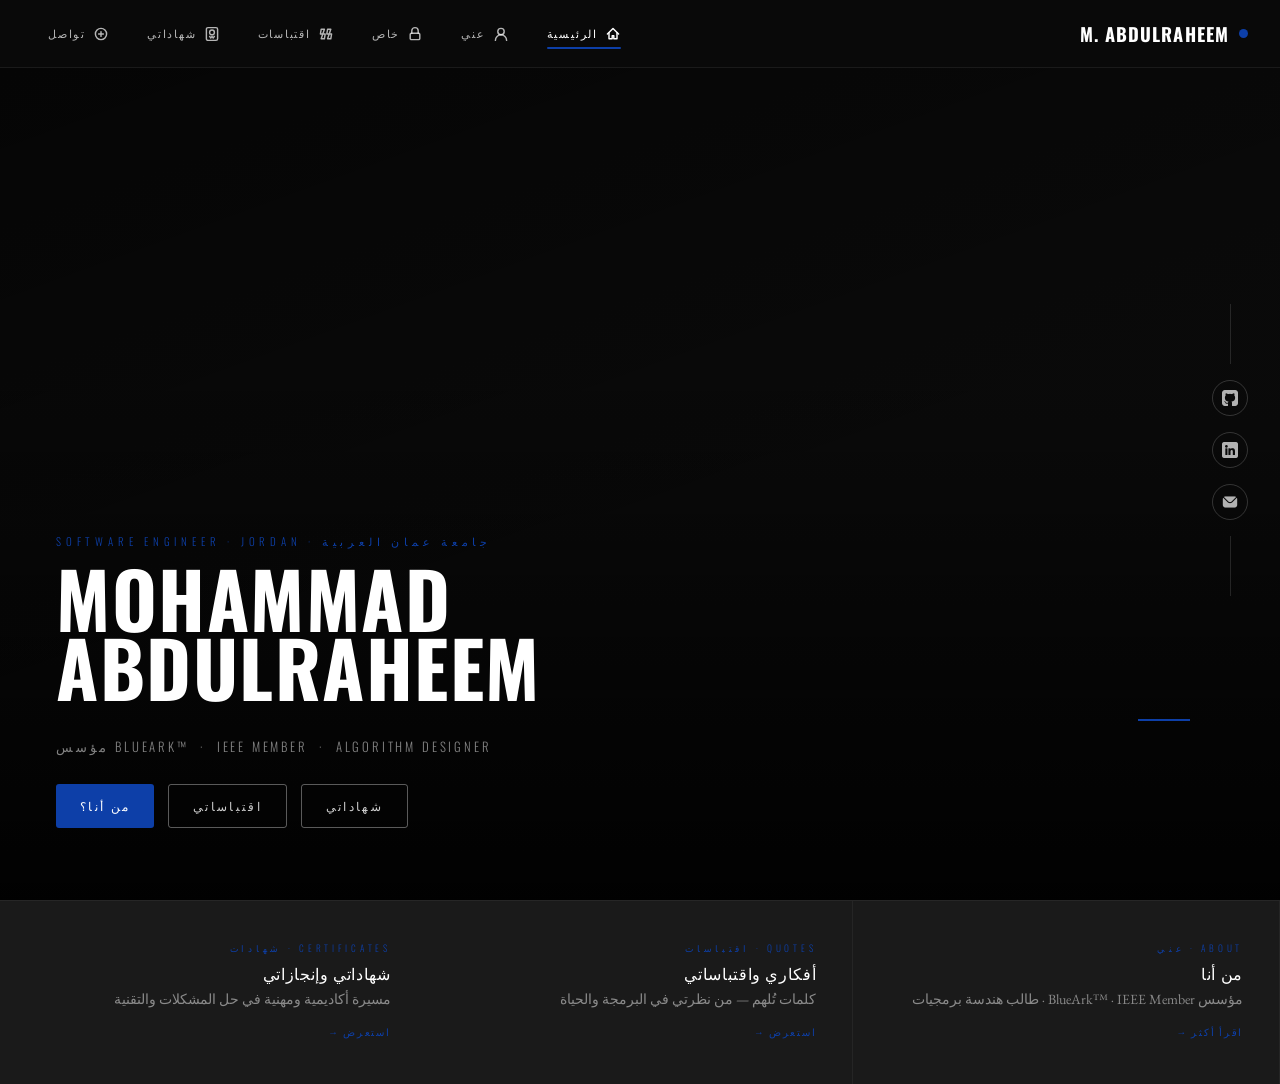
<file: index.html>
<!DOCTYPE html>
<html lang="ar" dir="rtl">
<head>
    <meta charset="utf-8">
    <meta name="viewport" content="width=device-width, initial-scale=1.0">
    <meta name="description" content="Mohammad Abdulraheem — Software Engineering Student, BlueArk™ Founder, IEEE Member">
    <title>Mohammad Abdulraheem | Portfolio</title>
    <link rel="preconnect" href="https://fonts.googleapis.com">
    <link rel="preconnect" href="https://fonts.gstatic.com" crossorigin>
    <link href="https://fonts.googleapis.com/css2?family=Oswald:wght@200;300;400;500;600;700&family=EB+Garamond:ital,wght@0,400;0,500;1,400&family=Cairo:wght@300;400;500;600;700&display=swap" rel="stylesheet">
    <link rel="stylesheet" href="styles/main.css">
    <style>
        /* ── HOME-ONLY STYLES ── */
        body { padding-top: 0; } /* hero fills full viewport */

        .hero {
            height: 100vh;
            position: relative; overflow: hidden;
            background: var(--black);
            display: flex; align-items: flex-end;
        }
        .hero-bg {
            position: absolute; inset: 0;
            background: url('https://images.unsplash.com/photo-1555066931-4365d14bab8c?w=1800&q=80') center/cover no-repeat;
            opacity: .2; transform: scale(1.04);
        }
        .hero::after {
            content: ''; position: absolute; inset: 0;
            background: linear-gradient(160deg, rgba(0,0,0,.55) 0%, rgba(0,0,0,.05) 55%),
                        linear-gradient(to top, rgba(0,0,0,.88) 0%, rgba(0,0,0,.0) 60%);
            pointer-events: none; z-index: 1;
        }
        .hero-nameplate {
            position: relative; z-index: 5;
            padding: 0 56px 72px; width: 100%;
            opacity: 0; transform: translateY(28px);
            animation: heroReveal 1.1s var(--ease) .3s forwards;
        }
        @keyframes heroReveal { to { opacity: 1; transform: translateY(0); } }
        .hero-pre {
            display: block;
            font-family: 'Oswald', sans-serif; font-size: .68em; font-weight: 300;
            letter-spacing: .44em; text-transform: uppercase;
            color: var(--accent); margin-bottom: 12px;
            direction: ltr; text-align: left;
        }
        .hero-nameplate h1 { color: #fff; line-height: .9; margin-bottom: 18px; direction: ltr; text-align: left; }
        .hero-rule { width: 52px; height: 2px; background: var(--accent); margin-bottom: 14px; }
        .hero-tagline {
            font-family: 'Oswald', sans-serif; font-size: .8em; font-weight: 300;
            letter-spacing: .22em; color: rgba(255,255,255,.5);
            text-transform: uppercase; direction: ltr; text-align: left;
        }
        .hero-cta-row { display: flex; gap: 14px; margin-top: 26px; direction: ltr; flex-wrap: wrap; }

        /* ── SOCIAL STRIP — pinned to RIGHT edge, vertically centered ── */
        .hero-social-strip {
            position: absolute;
            top: 50%;
            right: 32px;
            transform: translateY(-50%);
            z-index: 6;
            display: flex; flex-direction: column; align-items: center; gap: 16px;
            direction: ltr;
        }
        /* thin vertical line above and below the icons */
        .hero-social-strip::before,
        .hero-social-strip::after {
            content: '';
            display: block;
            width: 1px; height: 60px;
            background: rgba(255,255,255,.12);
        }
        .hero-social-strip a {
            width: 36px; height: 36px;
            border: 1px solid rgba(255,255,255,.18);
            border-radius: 50%;
            display: flex; align-items: center; justify-content: center;
            transition: border-color var(--t), background var(--t);
        }
        .hero-social-strip a:hover { border-color: var(--accent); background: rgba(13,63,168,.25); }
        .hero-social-strip svg { width: 16px; height: 16px; fill: rgba(255,255,255,.55); transition: fill var(--t); }
        .hero-social-strip a:hover svg { fill: #fff; }

        /* ── PREVIEW STRIP ── */
        .preview-strip {
            background: var(--ink);
            display: grid;
            grid-template-columns: repeat(3, 1fr);
            border-top: 1px solid rgba(255,255,255,.05);
        }
        .preview-tile {
            padding: 40px 36px;
            border-right: 1px solid rgba(255,255,255,.05);
            cursor: pointer; text-decoration: none;
            transition: background var(--t);
            display: block;
        }
        .preview-tile:last-child { border-right: none; }
        .preview-tile:hover { background: rgba(255,255,255,.03); }
        .preview-tile-label {
            font-family: 'Oswald', sans-serif; font-size: .58em; font-weight: 300;
            letter-spacing: .4em; text-transform: uppercase; color: var(--accent);
            margin-bottom: 8px; display: block;
        }
        .preview-tile h3 { color: #fff; font-size: 1em; font-weight: 500; letter-spacing: .04em; }
        .preview-tile p { font-size: .88em; color: var(--ink-light); margin: 8px 0 0; line-height: 1.5; }
        .preview-tile-arrow {
            display: inline-block; margin-top: 14px;
            font-family: 'Oswald', sans-serif; font-size: .6em; font-weight: 400;
            letter-spacing: .18em; text-transform: uppercase; color: var(--accent);
            transition: letter-spacing var(--t);
        }
        .preview-tile:hover .preview-tile-arrow { letter-spacing: .26em; }

        /* keep text from touching the social strip */
        .hero-nameplate { padding-right: 90px; }

        @media (max-width: 720px) {
            .preview-strip { grid-template-columns: 1fr; }
            .preview-tile { border-right: none; border-bottom: 1px solid rgba(255,255,255,.05); }
            .hero-nameplate { padding: 0 24px 56px; } /* strip hidden so no right padding needed */
            .hero-social-strip { display: none; }
        }
    </style>
</head>
<body data-page="home">

    <!-- NAV (dark — hero page) -->
    <nav class="topnav" id="topnav">
        <a class="nav-brand" href="index.html">
            <span class="nav-brand-dot"></span> M. ABDULRAHEEM
        </a>
        <button class="nav-toggle" id="navToggle" aria-label="Toggle menu">
            <span></span><span></span><span></span>
        </button>
        <div class="nav-links" id="navLinks">
            <a class="nav-link active" href="index.html" data-page="home">
                <span class="nav-link-icon"><svg viewBox="0 0 20 20"><path d="M3 10l7-7 7 7"/><path d="M5 8.5v7.5h4v-4h2v4h4V8.5"/></svg></span> الرئيسية
            </a>
            <a class="nav-link" href="about.html" data-page="about">
                <span class="nav-link-icon"><svg viewBox="0 0 20 20"><circle cx="10" cy="7" r="4"/><path d="M3 18c0-4 3.1-7 7-7s7 3 7 7"/></svg></span> عني
            </a>
            <a class="nav-link" href="khaas.html" data-page="khaas">
                <span class="nav-link-icon"><svg viewBox="0 0 20 20"><rect x="4" y="9" width="12" height="8" rx="1.5"/><path d="M6 9V6a4 4 0 018 0v3"/></svg></span> خاص
            </a>
            <a class="nav-link" href="quotes.html" data-page="quotes">
                <span class="nav-link-icon"><svg viewBox="0 0 20 20"><path d="M4 4h4l-2 6h3l-1 6H4l2-6H3zM12 4h4l-2 6h3l-1 6h-4l2-6h-3z"/></svg></span> اقتباسات
            </a>
            <a class="nav-link" href="certificates.html" data-page="certificates">
                <span class="nav-link-icon"><svg viewBox="0 0 20 20"><rect x="3" y="2" width="14" height="16" rx="2"/><circle cx="10" cy="8" r="3"/><path d="M7 13l1.5 2L10 13l1.5 2L13 13"/></svg></span> شهاداتي
            </a>
            <a class="nav-link" href="connect.html" data-page="connect">
                <span class="nav-link-icon"><svg viewBox="0 0 20 20"><circle cx="10" cy="10" r="7"/><path d="M7 10h6M10 7v6"/></svg></span> تواصل
            </a>
        </div>
    </nav>

    <!-- HERO -->
    <section class="hero">
        <div class="hero-bg"></div>

        <!-- Social strip — left side -->
        <div class="hero-social-strip">
            <!-- أيقونة GitHub: ضع الصورة في img/icons/github.png أو github.png -->
            <a href="https://github.com/mhmd-dagamseh" target="_blank" rel="noopener" title="GitHub">
                <img src="img/icons/github.png" alt="GitHub" style="width:16px;height:16px;filter:brightness(0) saturate(100%) invert(70%);"
                     onerror="this.outerHTML='<svg viewBox=\'0 0 24 24\' style=\'width:16px;height:16px;fill:rgba(255,255,255,.55)\'><path d=\'M12 2C6.48 2 2 6.48 2 12c0 4.42 2.87 8.17 6.84 9.5.5.09.68-.22.68-.48v-1.7c-2.78.6-3.37-1.34-3.37-1.34-.45-1.15-1.11-1.46-1.11-1.46-.91-.62.07-.61.07-.61 1 .07 1.53 1.03 1.53 1.03.9 1.52 2.34 1.08 2.91.83.09-.65.35-1.08.63-1.33-2.22-.25-4.55-1.11-4.55-4.94 0-1.09.39-1.98 1.03-2.68-.1-.25-.45-1.27.1-2.64 0 0 .84-.27 2.75 1.02A9.56 9.56 0 0112 7.17c.85.004 1.7.11 2.5.33 1.91-1.29 2.75-1.02 2.75-1.02.55 1.37.2 2.39.1 2.64.64.7 1.03 1.59 1.03 2.68 0 3.84-2.34 4.68-4.57 4.93.36.31.68.92.68 1.85v2.74c0 .27.18.58.69.48A10.01 10.01 0 0022 12c0-5.52-4.48-10-10-10z\'/></svg>'">
            </a>
            <!-- أيقونة LinkedIn: ضع الصورة في img/icons/linkedin.png -->
            <a href="https://www.linkedin.com/in/mohammad-abdulraheem" target="_blank" rel="noopener" title="LinkedIn">
                <img src="img/icons/linkedin.png" alt="LinkedIn" style="width:16px;height:16px;filter:brightness(0) saturate(100%) invert(70%);"
                     onerror="this.outerHTML='<svg viewBox=\'0 0 24 24\' style=\'width:16px;height:16px;fill:rgba(255,255,255,.55)\'><path d=\'M20.447 20.452h-3.554v-5.569c0-1.328-.027-3.037-1.852-3.037-1.853 0-2.136 1.445-2.136 2.939v5.667H9.351V9h3.414v1.561h.046c.477-.9 1.637-1.85 3.37-1.85 3.601 0 4.267 2.37 4.267 5.455v6.286zM5.337 7.433a2.062 2.062 0 01-2.063-2.065 2.064 2.064 0 112.063 2.065zm1.782 13.019H3.555V9h3.564v11.452zM22.225 0H1.771C.792 0 0 .774 0 1.729v20.542C0 23.227.792 24 1.771 24h20.451C23.2 24 24 23.227 24 22.271V1.729C24 .774 23.2 0 22.222 0h.003z\'/></svg>'">
            </a>
            <!-- أيقونة Email: ضع الصورة في img/icons/email.png -->
            <a href="mailto:mohammad@example.com" title="Email">
                <img src="img/icons/email.png" alt="Email" style="width:16px;height:16px;filter:brightness(0) saturate(100%) invert(70%);"
                     onerror="this.outerHTML='<svg viewBox=\'0 0 24 24\' fill=\'none\' stroke=\'rgba(255,255,255,.55)\' stroke-width=\'1.8\' style=\'width:16px;height:16px\'><rect x=\'2\' y=\'4\' width=\'20\' height=\'16\' rx=\'2\'/><polyline points=\'2,6 12,14 22,6\'/></svg>'">
            </a>
        </div>

        <div class="hero-nameplate">
            <span class="hero-pre">Software Engineer · Jordan · جامعة عمان العربية</span>
            <h1>MOHAMMAD<br>ABDULRAHEEM</h1>
            <div class="hero-rule"></div>
            <p class="hero-tagline">مؤسس BlueArk™ &nbsp;·&nbsp; IEEE Member &nbsp;·&nbsp; Algorithm Designer</p>
            <div class="hero-cta-row">
                <a href="about.html" class="btn btn-solid">من أنا؟</a>
                <a href="quotes.html" class="btn btn-outline">اقتباساتي</a>
                <a href="certificates.html" class="btn btn-outline">شهاداتي</a>
            </div>
        </div>
    </section>

    <!-- PREVIEW STRIP -->
    <div class="preview-strip">
        <a class="preview-tile" href="about.html">
            <span class="preview-tile-label">About · عني</span>
            <h3>من أنا</h3>
            <p>مؤسس BlueArk™ · IEEE Member · طالب هندسة برمجيات</p>
            <span class="preview-tile-arrow">اقرأ أكثر →</span>
        </a>
        <a class="preview-tile" href="quotes.html">
            <span class="preview-tile-label">Quotes · اقتباسات</span>
            <h3>أفكاري واقتباساتي</h3>
            <p>كلمات تُلهم — من نظرتي في البرمجة والحياة</p>
            <span class="preview-tile-arrow">استعرض →</span>
        </a>
        <a class="preview-tile" href="certificates.html">
            <span class="preview-tile-label">Certificates · شهادات</span>
            <h3>شهاداتي وإنجازاتي</h3>
            <p>مسيرة أكاديمية ومهنية في حل المشكلات والتقنية</p>
            <span class="preview-tile-arrow">استعرض →</span>
        </a>
    </div>

    <script src="components/nav.js" data-page="home"></script>
</body>
</html>
</file>
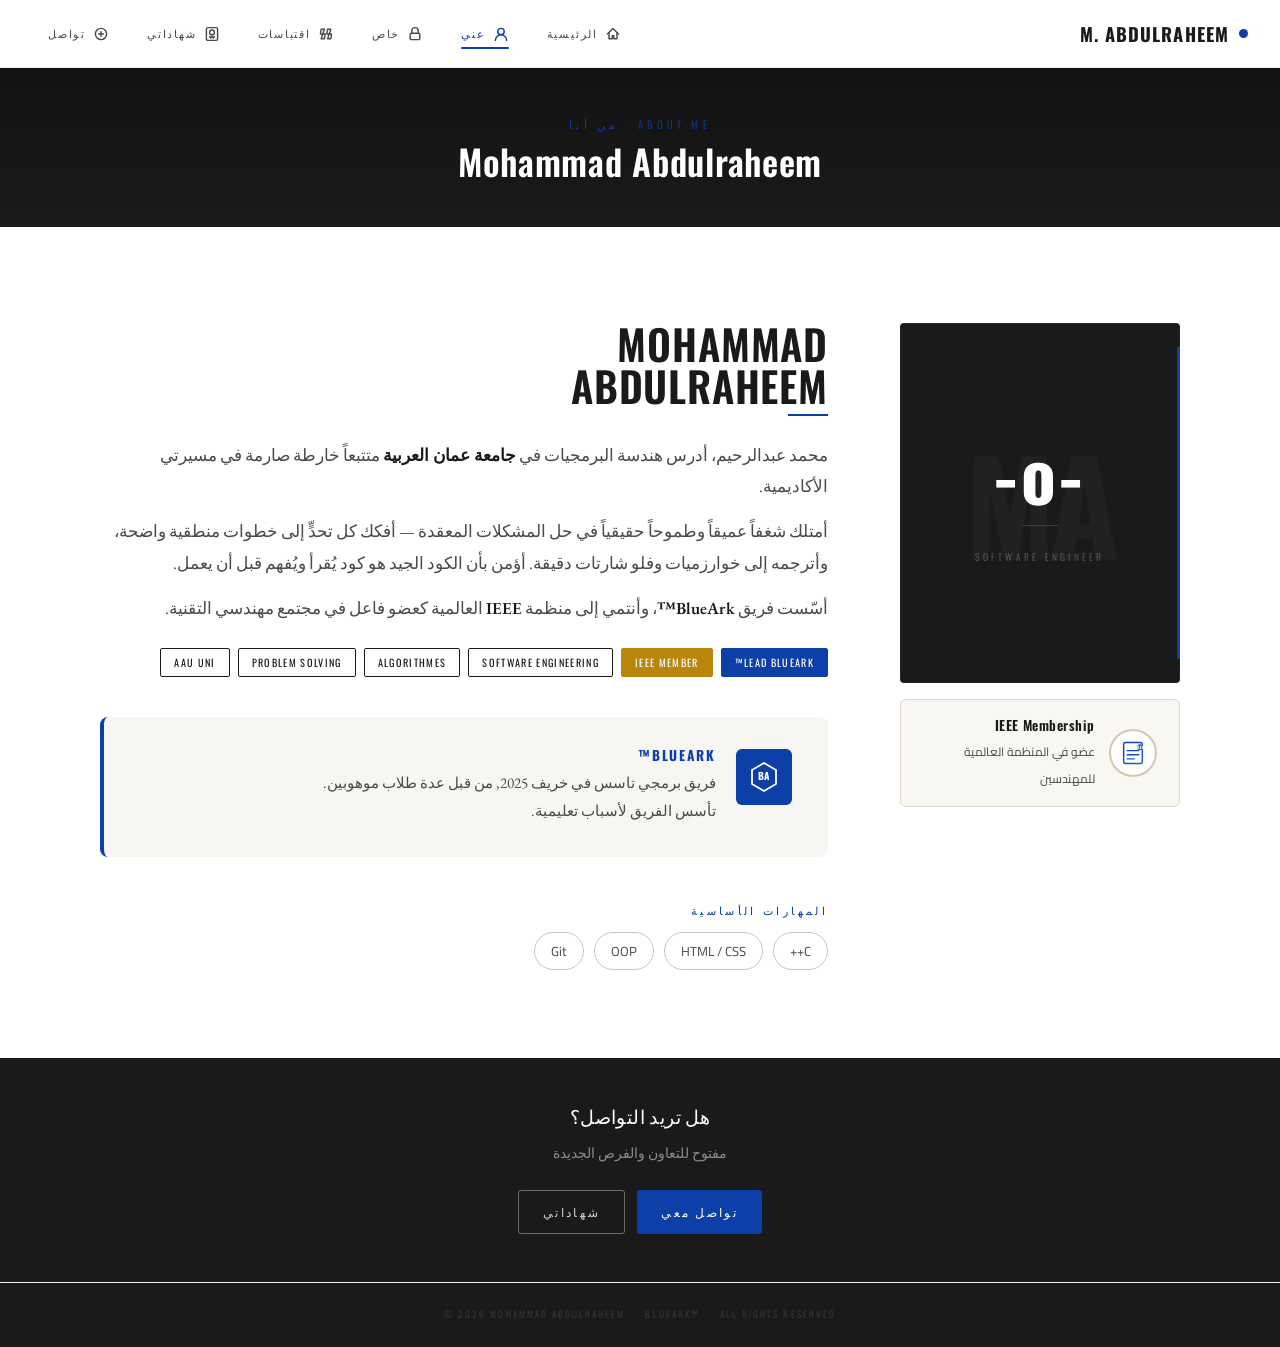
<file: about.html>
<!DOCTYPE html>
<html lang="ar" dir="rtl">
<head>
    <meta charset="utf-8">
    <meta name="viewport" content="width=device-width, initial-scale=1.0">
    <title>عني | Mohammad Abdulraheem</title>
    <link rel="preconnect" href="https://fonts.googleapis.com">
    <link rel="preconnect" href="https://fonts.gstatic.com" crossorigin>
    <link href="https://fonts.googleapis.com/css2?family=Oswald:wght@200;300;400;500;600;700&family=EB+Garamond:ital,wght@0,400;0,500;1,400&family=Cairo:wght@300;400;500;600;700&display=swap" rel="stylesheet">
    <link rel="stylesheet" href="styles/main.css">
    <style>
        /* ── ABOUT-ONLY STYLES ── */
        .about-page-section { padding: 96px 0 88px; background: var(--white); }
        .about-grid {
            display: grid; grid-template-columns: 280px 1fr;
            gap: 72px; align-items: start;
        }
        .monogram-card {
            width: 280px; height: 360px; background: var(--ink);
            position: relative; overflow: hidden;
            display: flex; align-items: center; justify-content: center;
            flex-shrink: 0; border-radius: 4px;
        }
        .monogram-card::before {
            content: 'MA'; position: absolute;
            font-family: 'Oswald', sans-serif; font-size: 8em; font-weight: 700;
            color: rgba(255,255,255,.03); letter-spacing: -.04em;
            top: 50%; left: 50%; transform: translate(-50%,-50%);
            user-select: none; pointer-events: none;
        }
        .monogram-card::after {
            content: ''; position: absolute; inset: 0;
            border: 1px solid rgba(255,255,255,.05); pointer-events: none; border-radius: 4px;
        }
        .mono-accent-bar {
            position: absolute; right: 0; top: 24px; bottom: 24px;
            width: 3px; background: var(--accent);
        }
        .mono-content { position: relative; z-index: 2; text-align: center; }
        .mono-letters {
            display: block; font-family: 'Oswald', sans-serif;
            font-size: 4.5em; font-weight: 700; color: #fff; letter-spacing: .05em; line-height: 1;
        }
        .mono-divider { width: 36px; height: 1.5px; background: var(--accent); margin: 16px auto; }
        .mono-sub {
            font-family: 'Oswald', sans-serif; font-size: .6em; font-weight: 300;
            letter-spacing: .34em; color: rgba(255,255,255,.3); text-transform: uppercase;
        }
        .about-text h2 { color: var(--ink); margin-bottom: 8px; }
        .about-divider { width: 40px; height: 2px; background: var(--accent); margin-bottom: 24px; }

        /* ── BLUEARK HIGHLIGHT SECTION ── */
        .blueark-section {
            background: var(--off-white); border-radius: 8px;
            padding: 32px 36px; margin-top: 40px;
            border-left: 4px solid var(--accent);
            display: flex; align-items: flex-start; gap: 20px;
        }
        .blueark-icon {
            width: 56px; height: 56px; flex-shrink: 0;
            background: var(--accent); border-radius: 6px;
            display: flex; align-items: center; justify-content: center;
        }
        .blueark-icon svg { width: 32px; height: 32px; }
        .blueark-content h4 { color: var(--accent); margin-bottom: 6px; }
        .blueark-content p { margin: 0; font-size: .95em; }

        /* ── SKILLS MINI GRID ── */
        .skills-section { margin-top: 48px; }
        .skills-section h3 {
            font-family: 'Oswald', sans-serif; font-size: .7em; font-weight: 400;
            letter-spacing: .3em; text-transform: uppercase; color: var(--accent);
            margin-bottom: 16px;
        }
        .skills-grid { display: flex; flex-wrap: wrap; gap: 10px; }
        .skill-pill {
            padding: 7px 16px;
            border: 1px solid var(--ink-faint);
            border-radius: 20px;
            font-family: 'Cairo', sans-serif; font-size: .82em;
            color: var(--ink-mid); transition: all var(--t);
        }
        .skill-pill:hover { border-color: var(--accent); color: var(--accent); }

        /* ── CONNECT CTA STRIP ── */
        .about-cta-strip {
            background: var(--ink); padding: 48px 0; text-align: center;
        }
        .about-cta-strip h3 { color: #fff; font-size: 1.2em; margin-bottom: 8px; }
        .about-cta-strip p { color: var(--ink-light); font-size: .9em; margin-bottom: 24px; }
        .about-cta-strip .cta-row { display: flex; gap: 12px; justify-content: center; flex-wrap: wrap; }

        @media (max-width: 860px) {
            .about-grid { grid-template-columns: 1fr; gap: 36px; }
            .monogram-card { width: 100%; height: 200px; }
        }
    </style>
</head>
<body data-page="about">

    <!-- NAV (light theme for this page) -->
    <nav class="topnav light" id="topnav">
        <a class="nav-brand" href="index.html">
            <span class="nav-brand-dot"></span> M. ABDULRAHEEM
        </a>
        <button class="nav-toggle" id="navToggle" aria-label="Toggle menu">
            <span></span><span></span><span></span>
        </button>
        <div class="nav-links" id="navLinks">
            <a class="nav-link" href="index.html" data-page="home">
                <span class="nav-link-icon"><svg viewBox="0 0 20 20"><path d="M3 10l7-7 7 7"/><path d="M5 8.5v7.5h4v-4h2v4h4V8.5"/></svg></span> الرئيسية
            </a>
            <a class="nav-link active" href="about.html" data-page="about">
                <span class="nav-link-icon"><svg viewBox="0 0 20 20"><circle cx="10" cy="7" r="4"/><path d="M3 18c0-4 3.1-7 7-7s7 3 7 7"/></svg></span> عني
            </a>
            <a class="nav-link" href="khaas.html" data-page="khaas">
                <span class="nav-link-icon"><svg viewBox="0 0 20 20"><rect x="4" y="9" width="12" height="8" rx="1.5"/><path d="M6 9V6a4 4 0 018 0v3"/></svg></span> خاص
            </a>
            <a class="nav-link" href="quotes.html" data-page="quotes">
                <span class="nav-link-icon"><svg viewBox="0 0 20 20"><path d="M4 4h4l-2 6h3l-1 6H4l2-6H3zM12 4h4l-2 6h3l-1 6h-4l2-6h-3z"/></svg></span> اقتباسات
            </a>
            <a class="nav-link" href="certificates.html" data-page="certificates">
                <span class="nav-link-icon"><svg viewBox="0 0 20 20"><rect x="3" y="2" width="14" height="16" rx="2"/><circle cx="10" cy="8" r="3"/><path d="M7 13l1.5 2L10 13l1.5 2L13 13"/></svg></span> شهاداتي
            </a>
            <a class="nav-link" href="connect.html" data-page="connect">
                <span class="nav-link-icon"><svg viewBox="0 0 20 20"><circle cx="10" cy="10" r="7"/><path d="M7 10h6M10 7v6"/></svg></span> تواصل
            </a>
        </div>
    </nav>

    <div class="page-content">
        <!-- BANNER -->
        <div class="page-title-banner">
            <span class="section-label">About Me · من أنا</span>
            <h2>Mohammad Abdulraheem</h2>
        </div>

        <!-- ABOUT CONTENT -->
        <div class="about-page-section">
            <div class="container">
                <div class="about-grid">
                    <!-- Monogram card -->
                    <div>
                        <div class="monogram-card">
                            <div class="mono-accent-bar"></div>
                            <div class="mono-content">
                                <span class="mono-letters">-o-</span>
                                <div class="mono-divider"></div>
                                <span class="mono-sub">Software Engineer</span>
                            </div>
                        </div>

                        <!-- IEEE Badge under monogram -->
                        <div class="ieee-badge-card" style="margin-top:16px; width:100%;">
                            <div class="ieee-icon-wrap">
                                <svg viewBox="0 0 48 48" xmlns="http://www.w3.org/2000/svg">
                                    <defs>
                                        <linearGradient id="ieeeGrad" x1="0" y1="0" x2="1" y2="1">
                                            <stop offset="0%" stop-color="#0d3fa8"/>
                                            <stop offset="100%" stop-color="#1a5fd4"/>
                                        </linearGradient>
                                    </defs>
                                    <rect x="8" y="6" width="32" height="36" rx="3" fill="none" stroke="url(#ieeeGrad)" stroke-width="2.5"/>
                                    <path d="M14 20h20M14 27h20M14 34h12" stroke="url(#ieeeGrad)" stroke-width="2.2" stroke-linecap="round"/>
                                    <circle cx="36" cy="14" r="5" fill="url(#ieeeGrad)"/>
                                    <text x="36" y="16.5" text-anchor="middle" fill="#fff" font-size="7" font-weight="700" font-family="Oswald,sans-serif">IEEE</text>
                                </svg>
                            </div>
                            <div class="ieee-info">
                                <span class="ieee-title">IEEE Membership</span>
                                <span class="ieee-sub">عضو في المنظمة العالمية للمهندسين</span>
                            </div>
                        </div>
                    </div>

                    <!-- Text content -->
                    <div class="about-text">
                        <h2>MOHAMMAD<br>ABDULRAHEEM</h2>
                        <div class="about-divider"></div>
                        <p>محمد عبدالرحيم، أدرس هندسة البرمجيات في <strong>جامعة عمان العربية</strong> متتبعاً خارطة صارمة في مسيرتي الأكاديمية.</p>
                        <p>أمتلك شغفاً عميقاً وطموحاً حقيقياً في حل المشكلات المعقدة — أفكك كل تحدٍّ إلى خطوات منطقية واضحة، وأترجمه إلى خوارزميات وفلو شارتات دقيقة. أؤمن بأن الكود الجيد هو كود يُقرأ ويُفهم قبل أن يعمل.</p>
                        <p>أسّست فريق <strong>BlueArk™</strong>، وأنتمي إلى منظمة <strong>IEEE</strong> العالمية كعضو فاعل في مجتمع مهندسي التقنية.</p>

                        <div class="tags">
                            <span class="tag tag-accent">Lead BlueArk™</span>
                            <span class="tag tag-gold">IEEE Member</span>
                            <span class="tag">Software Engineering</span>
                            <span class="tag">Algorithmes</span>
                            <span class="tag">Problem Solving</span>
                            <span class="tag">AAU UNI</span>
                        </div>

                        <!-- BlueArk Highlight -->
                        <div class="blueark-section">
                            <div class="blueark-icon">
                                <svg viewBox="0 0 32 32" fill="none" xmlns="http://www.w3.org/2000/svg">
                                    <polygon points="16,2 28,9 28,23 16,30 4,23 4,9" fill="none" stroke="#fff" stroke-width="1.8" stroke-linejoin="round"/>
                                    <text x="16" y="19" text-anchor="middle" fill="#fff" font-size="10" font-weight="700" font-family="Oswald,sans-serif">BA</text>
                                </svg>
                            </div>
                            <div class="blueark-content">
                                <h4>BlueArk™</h4>
                                <p>فريق برمجي تاسس في خريف 2025, من قبل عدة طلاب موهوبين.
                                <br>
                                    تأسس الفريق لأسباب تعليمية.
                                </p>
                            </div>
                        </div>

                        <!-- Skills mini grid -->
                        <div class="skills-section">
                            <h3>المهارات الأساسية</h3>
                            <div class="skills-grid">
                                <span class="skill-pill">C++</span>
                                <span class="skill-pill">HTML / CSS</span>
                                <span class="skill-pill">OOP</span>
                                <span class="skill-pill">Git</span>
                            </div>
                        </div>
                    </div>
                </div>
            </div>
        </div>

        <!-- CTA STRIP -->
        <div class="about-cta-strip">
            <div class="container">
                <h3>هل تريد التواصل؟</h3>
                <p>مفتوح للتعاون والفرص الجديدة</p>
                <div class="cta-row">
                    <a href="connect.html" class="btn btn-solid">تواصل معي</a>
                    <a href="certificates.html" class="btn btn-outline">شهاداتي</a>
                </div>
            </div>
        </div>

        <footer class="footer-bar" style="background:var(--ink); color:rgba(255,255,255,.16);">
            © 2026 Mohammad Abdulraheem &nbsp;·&nbsp; BlueArk™ &nbsp;·&nbsp; All Rights Reserved
        </footer>
    </div>

    <script src="components/nav.js" data-page="about"></script>
</body>
</html>
</file>
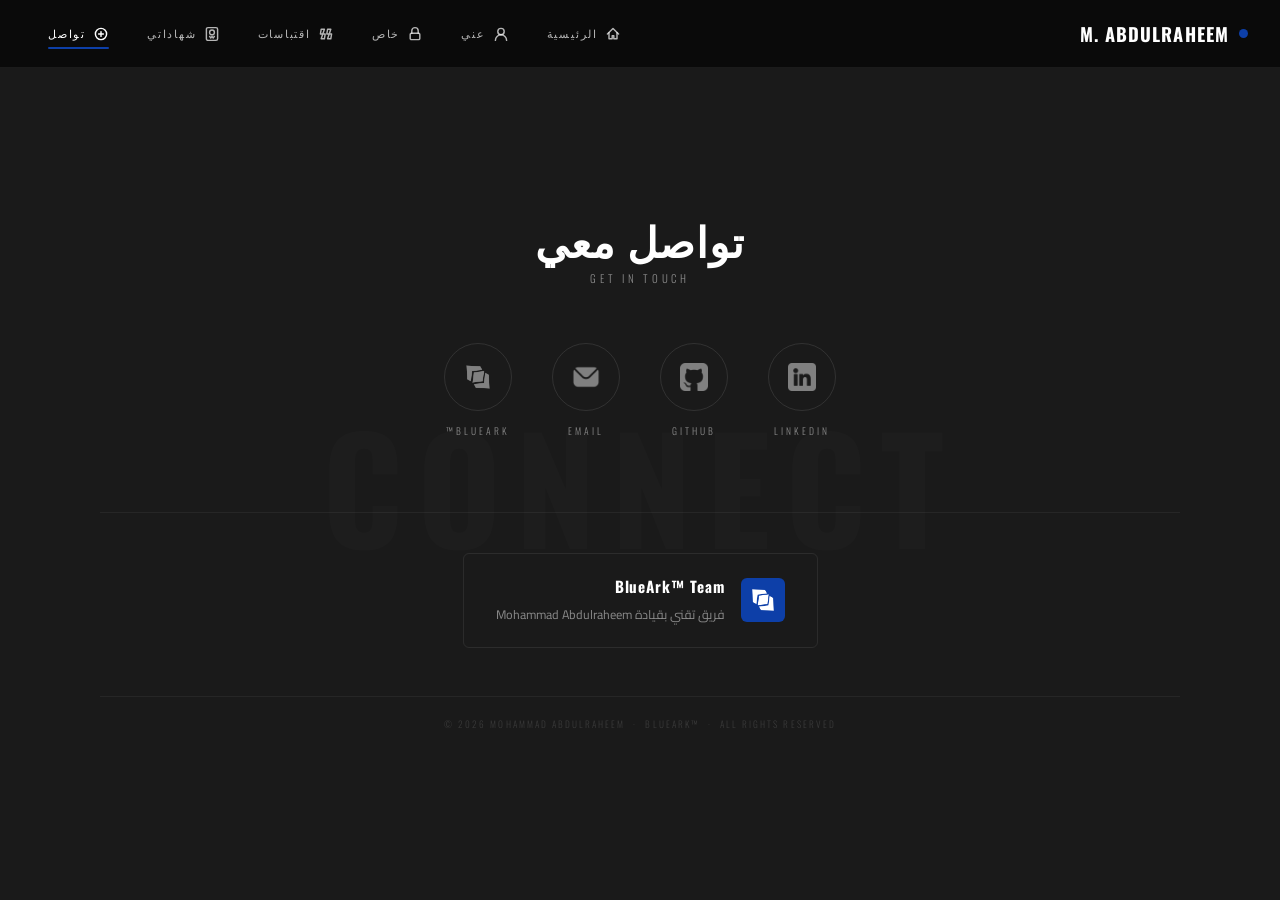
<file: connect.html>
<!DOCTYPE html>
<html lang="ar" dir="rtl">
<head>
    <meta charset="utf-8">
    <meta name="viewport" content="width=device-width, initial-scale=1.0">
    <title>تواصل | Mohammad Abdulraheem</title>
    <link rel="preconnect" href="https://fonts.googleapis.com">
    <link rel="preconnect" href="https://fonts.gstatic.com" crossorigin>
    <link href="https://fonts.googleapis.com/css2?family=Oswald:wght@200;300;400;500;600;700&family=EB+Garamond:ital,wght@0,400;0,500;1,400&family=Cairo:wght@300;400;500;600;700&display=swap" rel="stylesheet">
    <link rel="stylesheet" href="styles/main.css">
    <style>
        body { background: var(--ink); }

        .connect-page-section {
            background: var(--ink); padding: 80px 0 72px;
            text-align: center; position: relative; overflow: hidden;
            min-height: calc(100vh - var(--nav-height));
            display: flex; align-items: center; justify-content: center;
        }
        .connect-page-section::before {
            content: 'CONNECT';
            position: absolute; font-family: 'Oswald', sans-serif;
            font-size: clamp(4em, 12vw, 9em); font-weight: 700;
            color: rgba(255,255,255,.016);
            top: 50%; left: 50%; transform: translate(-50%,-50%);
            white-space: nowrap; pointer-events: none; letter-spacing: .1em;
        }

        .connect-page-section h2 { color: #fff; margin-bottom: 8px; }
        .connect-sub {
            display: block; font-family: 'Oswald', sans-serif;
            font-size: .68em; font-weight: 300; letter-spacing: .34em;
            color: var(--ink-light); text-transform: uppercase;
            margin-bottom: 56px; direction: ltr;
        }

        /* ── SOCIALS ── */
        .socials {
            display: flex; justify-content: center; align-items: flex-start;
            gap: 40px; position: relative; z-index: 2; flex-wrap: wrap;
        }
        .social-item { display: flex; flex-direction: column; align-items: center; gap: 12px; }
        .social-item a { display: flex; flex-direction: column; align-items: center; gap: 12px; }
        .social-box {
            width: 68px; height: 68px;
            border: 1px solid rgba(255,255,255,.1);
            display: flex; align-items: center; justify-content: center;
            border-radius: 50%;
            transition: border-color var(--t) var(--ease), background var(--t) var(--ease);
        }
        .social-item:hover .social-box {
            border-color: var(--accent);
            background: rgba(13,63,168,.16);
        }
        .social-box svg {
            width: 28px; height: 28px;
            fill: rgba(255,255,255,.5);
            transition: fill var(--t) var(--ease);
        }
        .social-item:hover .social-box svg { fill: #fff; }
        .social-label {
            font-family: 'Oswald', sans-serif; font-size: .6em; font-weight: 300;
            letter-spacing: .3em; color: var(--ink-light);
            text-transform: uppercase; transition: color var(--t);
        }
        .social-item:hover .social-label { color: rgba(255,255,255,.65); }

        /* ── BLUEARK STRIP ── */
        .blueark-strip {
            margin-top: 72px; padding-top: 40px;
            border-top: 1px solid rgba(255,255,255,.05);
            position: relative; z-index: 2;
        }
        .blueark-strip-inner {
            display: inline-flex; align-items: center; gap: 16px;
            padding: 20px 32px;
            border: 1px solid rgba(255,255,255,.08); border-radius: 6px;
            transition: border-color var(--t);
        }
        .blueark-strip-inner:hover { border-color: rgba(13,63,168,.5); }
        .blueark-logo-icon {
            width: 44px; height: 44px; flex-shrink: 0;
            background: var(--accent); border-radius: 6px;
            display: flex; align-items: center; justify-content: center;
        }
        .blueark-logo-icon svg { width: 26px; height: 26px; }
        .blueark-strip-text { text-align: right; }
        .blueark-strip-name {
            display: block; font-family: 'Oswald', sans-serif; font-weight: 700;
            font-size: .95em; color: #fff; letter-spacing: .06em;
        }
        .blueark-strip-sub {
            font-family: 'Cairo', sans-serif; font-size: .78em; color: var(--ink-light);
        }

        .footer-bar.dark-footer {
            border-top-color: rgba(255,255,255,.05);
            color: rgba(255,255,255,.14);
            background: transparent;
        }

        @media (max-width: 520px) { .socials { gap: 22px; } }
    </style>
</head>
<body data-page="connect">

    <nav class="topnav" id="topnav">
        <a class="nav-brand" href="index.html">
            <span class="nav-brand-dot"></span> M. ABDULRAHEEM
        </a>
        <button class="nav-toggle" id="navToggle" aria-label="Toggle menu">
            <span></span><span></span><span></span>
        </button>
        <div class="nav-links" id="navLinks">
            <a class="nav-link" href="index.html" data-page="home">
                <span class="nav-link-icon"><svg viewBox="0 0 20 20"><path d="M3 10l7-7 7 7"/><path d="M5 8.5v7.5h4v-4h2v4h4V8.5"/></svg></span> الرئيسية
            </a>
            <a class="nav-link" href="about.html" data-page="about">
                <span class="nav-link-icon"><svg viewBox="0 0 20 20"><circle cx="10" cy="7" r="4"/><path d="M3 18c0-4 3.1-7 7-7s7 3 7 7"/></svg></span> عني
            </a>
            <a class="nav-link" href="khaas.html" data-page="khaas">
                <span class="nav-link-icon"><svg viewBox="0 0 20 20"><rect x="4" y="9" width="12" height="8" rx="1.5"/><path d="M6 9V6a4 4 0 018 0v3"/></svg></span> خاص
            </a>
            <a class="nav-link" href="quotes.html" data-page="quotes">
                <span class="nav-link-icon"><svg viewBox="0 0 20 20"><path d="M4 4h4l-2 6h3l-1 6H4l2-6H3zM12 4h4l-2 6h3l-1 6h-4l2-6h-3z"/></svg></span> اقتباسات
            </a>
            <a class="nav-link" href="certificates.html" data-page="certificates">
                <span class="nav-link-icon"><svg viewBox="0 0 20 20"><rect x="3" y="2" width="14" height="16" rx="2"/><circle cx="10" cy="8" r="3"/><path d="M7 13l1.5 2L10 13l1.5 2L13 13"/></svg></span> شهاداتي
            </a>
            <a class="nav-link active" href="connect.html" data-page="connect">
                <span class="nav-link-icon"><svg viewBox="0 0 20 20"><circle cx="10" cy="10" r="7"/><path d="M7 10h6M10 7v6"/></svg></span> تواصل
            </a>
        </div>
    </nav>

    <div class="page-content">
        <div class="connect-page-section">
            <div class="container">
                <h2>تواصل معي</h2>
                <span class="connect-sub">Get In Touch</span>

                <div class="socials">
                    <!-- LinkedIn — img/icons/linkedin.png -->
                    <div class="social-item">
                        <a href="https://www.linkedin.com/in/mhmd-al-dagamseh-9bb639382" target="_blank" rel="noopener">
                            <div class="social-box">
                                <img src="img/icons/linkedin.png" alt="LinkedIn"
                                     style="width:28px;height:28px;filter:brightness(0) saturate(100%) invert(50%);"
                                     onerror="this.outerHTML='<svg viewBox=\'0 0 24 24\' style=\'width:28px;height:28px;fill:rgba(255,255,255,.5)\'><path d=\'M20.447 20.452h-3.554v-5.569c0-1.328-.027-3.037-1.852-3.037-1.853 0-2.136 1.445-2.136 2.939v5.667H9.351V9h3.414v1.561h.046c.477-.9 1.637-1.85 3.37-1.85 3.601 0 4.267 2.37 4.267 5.455v6.286zM5.337 7.433a2.062 2.062 0 01-2.063-2.065 2.064 2.064 0 112.063 2.065zm1.782 13.019H3.555V9h3.564v11.452zM22.225 0H1.771C.792 0 0 .774 0 1.729v20.542C0 23.227.792 24 1.771 24h20.451C23.2 24 24 23.227 24 22.271V1.729C24 .774 23.2 0 22.222 0h.003z\'/></svg>'">
                            </div>
                            <span class="social-label">LinkedIn</span>
                        </a>
                    </div>

                    <!-- GitHub — img/icons/github.png -->
                    <div class="social-item">
                        <a href="https://github.com/mhmd-dagamseh" target="_blank" rel="noopener">
                            <div class="social-box">
                                <img src="img/icons/github.png" alt="GitHub"
                                     style="width:28px;height:28px;filter:brightness(0) saturate(100%) invert(50%);"
                                     onerror="this.outerHTML='<svg viewBox=\'0 0 24 24\' style=\'width:28px;height:28px;fill:rgba(255,255,255,.5)\'><path d=\'M12 2C6.48 2 2 6.48 2 12c0 4.42 2.87 8.17 6.84 9.5.5.09.68-.22.68-.48v-1.7c-2.78.6-3.37-1.34-3.37-1.34-.45-1.15-1.11-1.46-1.11-1.46-.91-.62.07-.61.07-.61 1 .07 1.53 1.03 1.53 1.03.9 1.52 2.34 1.08 2.91.83.09-.65.35-1.08.63-1.33-2.22-.25-4.55-1.11-4.55-4.94 0-1.09.39-1.98 1.03-2.68-.1-.25-.45-1.27.1-2.64 0 0 .84-.27 2.75 1.02A9.56 9.56 0 0112 7.17c.85.004 1.7.11 2.5.33 1.91-1.29 2.75-1.02 2.75-1.02.55 1.37.2 2.39.1 2.64.64.7 1.03 1.59 1.03 2.68 0 3.84-2.34 4.68-4.57 4.93.36.31.68.92.68 1.85v2.74c0 .27.18.58.69.48A10.01 10.01 0 0022 12c0-5.52-4.48-10-10-10z\'/></svg>'">
                            </div>
                            <span class="social-label">GitHub</span>
                        </a>
                    </div>

                    <!-- Email — img/icons/email.png -->
                    <div class="social-item">
                        <a href="mailto:mhmd.dagamseh.2007@gmail.com">
                            <div class="social-box">
                                <img src="img/icons/email.png" alt="Email"
                                     style="width:28px;height:28px;filter:brightness(0) saturate(100%) invert(50%);"
                                     onerror="this.outerHTML='<svg viewBox=\'0 0 24 24\' fill=\'none\' stroke=\'currentColor\' stroke-width=\'1.8\' style=\'width:28px;height:28px\'><rect x=\'2\' y=\'4\' width=\'20\' height=\'16\' rx=\'2\'/><polyline points=\'2,6 12,14 22,6\'/></svg>'">
                            </div>
                            <span class="social-label">Email</span>
                        </a>
                    </div>

                    <!-- BlueArk — img/logos/blueark.png -->
                    <div class="social-item">
                        <a href="https://www.instagram.com/blueark.tm?utm_source=ig_web_button_share_sheet&igsh=ZDNlZDc0MzIxNw==" target="_blank" rel="noopener">
                            <div class="social-box">
                                <img src="img/logos/blueark.png" alt="BlueArk"
                                     style="width:28px;height:28px;filter:brightness(0) saturate(100%) invert(50%);"
                                     onerror="this.outerHTML='<svg viewBox=\'0 0 24 24\' fill=\'none\' style=\'width:28px;height:28px\'><polygon points=\'12,2 20,7 20,17 12,22 4,17 4,7\' stroke=\'currentColor\' stroke-width=\'1.6\' stroke-linejoin=\'round\' fill=\'none\'/><text x=\'12\' y=\'15.5\' text-anchor=\'middle\' fill=\'currentColor\' font-size=\'8\' font-weight=\'700\' font-family=\'Oswald,sans-serif\'>BA</text></svg>'">
                            </div>
                            <span class="social-label">BlueArk™</span>
                        </a>
                    </div>
                </div>

                <!-- BlueArk identity strip — img/logos/blueark.png -->
                <div class="blueark-strip">
                    <div class="blueark-strip-inner">
                        <div class="blueark-logo-icon">
                            <img src="img/logos/blueark.png" alt="BlueArk"
                                 style="width:26px;height:26px;filter:brightness(0) invert(1);"
                                 onerror="this.outerHTML='<svg viewBox=\'0 0 32 32\' fill=\'none\' style=\'width:26px;height:26px\'><polygon points=\'16,2 28,9 28,23 16,30 4,23 4,9\' stroke=\'#fff\' stroke-width=\'1.8\' stroke-linejoin=\'round\'/><text x=\'16\' y=\'19\' text-anchor=\'middle\' fill=\'#fff\' font-size=\'10\' font-weight=\'700\' font-family=\'Oswald,sans-serif\'>BA</text></svg>'">
                        </div>
                        <div class="blueark-strip-text">
                            <span class="blueark-strip-name">BlueArk™ Team</span>
                            <span class="blueark-strip-sub">فريق تقني بقيادة Mohammad Abdulraheem</span>
                        </div>
                    </div>
                </div>

                <div class="footer-bar dark-footer" style="margin-top:48px; padding-top:20px; border-top:1px solid rgba(255,255,255,.05);">
                    © 2026 Mohammad Abdulraheem &nbsp;·&nbsp; BlueArk™ &nbsp;·&nbsp; All Rights Reserved
                </div>
            </div>
        </div>
    </div>

    <script src="components/nav.js" data-page="connect"></script>
</body>
</html>
</file>
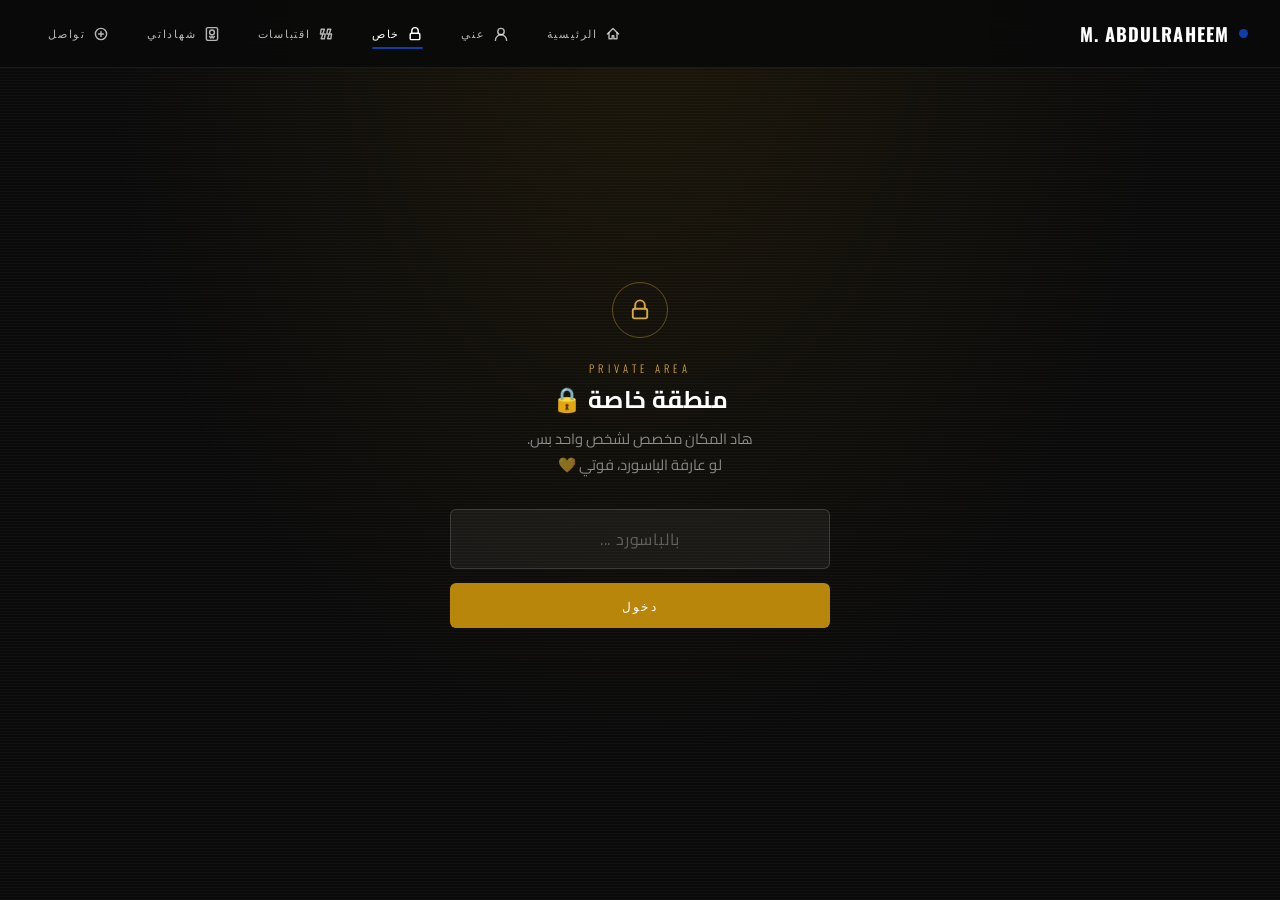
<file: khaas.html>
<!DOCTYPE html>
<html lang="ar" dir="rtl">
<head>
<meta charset="utf-8">
<meta name="viewport" content="width=device-width, initial-scale=1.0, maximum-scale=1.0, user-scalable=no">
<meta name="robots" content="noindex, nofollow">
<title>خاص | Mohammad Abdulraheem</title>
<link rel="preconnect" href="https://fonts.googleapis.com">
<link rel="preconnect" href="https://fonts.gstatic.com" crossorigin>
<link href="https://fonts.googleapis.com/css2?family=Oswald:wght@200;300;400;500;600;700&family=EB+Garamond:ital,wght@0,400;0,500;1,400&family=Cairo:wght@300;400;500;600;700&family=Aref+Ruqaa:wght@400;700&family=Tajawal:wght@300;400;500;700;900&display=swap" rel="stylesheet">
<link rel="stylesheet" href="styles/main.css">
<style>
    body{ padding-top: 0; background: var(--black); }

    /* ═══ GATE ═══ */
    .gate{
        min-height: 100vh;
        display: flex; align-items: center; justify-content: center;
        position: relative; overflow: hidden;
        padding: calc(var(--nav-height) + 40px) 24px 60px;
        background:
            radial-gradient(ellipse at 50% 0%, rgba(184,134,11,.10), transparent 60%),
            var(--black);
    }
    .gate::before{
        content:'';
        position:absolute; inset:0;
        background-image: repeating-linear-gradient(0deg, rgba(255,255,255,.025) 0 1px, transparent 1px 3px);
        pointer-events:none;
    }
    .gate-card{
        position:relative; z-index:2;
        width:100%; max-width:380px;
        text-align:center;
    }
    .gate-lock{
        width:56px; height:56px; margin:0 auto 22px;
        border-radius:50%;
        border:1.5px solid rgba(212,168,67,.4);
        display:flex; align-items:center; justify-content:center;
        color: var(--gold-light);
    }
    .gate-lock svg{ width:24px; height:24px; fill:none; stroke:currentColor; stroke-width:1.6; stroke-linecap:round; stroke-linejoin:round; }

    .gate-label{
        font-family:'Oswald', sans-serif; font-size:.66em; font-weight:300;
        letter-spacing:.4em; text-transform:uppercase; color: var(--gold-light);
        margin-bottom:10px; display:block;
    }
    .gate-title{
        font-family:'Cairo', sans-serif; font-weight:700;
        font-size:1.5em; color:#fff; margin-bottom:10px;
    }
    .gate-sub{
        font-family:'Cairo', sans-serif; font-size:.92em; color:rgba(255,255,255,.5);
        margin-bottom:30px; line-height:1.8;
    }

    .gate-form{ display:flex; flex-direction:column; gap:14px; }
    .gate-input{
        width:100%;
        background: rgba(255,255,255,.05);
        border: 1.5px solid rgba(255,255,255,.15);
        border-radius: 6px;
        padding: 14px 18px;
        font-family:'Cairo', sans-serif; font-size:1em; letter-spacing:.15em;
        color:#fff; text-align:center;
        outline:none;
        transition: border-color .25s ease, background .25s ease;
    }
    .gate-input:focus{ border-color: var(--gold-light); background: rgba(255,255,255,.08); }
    .gate-input::placeholder{ color: rgba(255,255,255,.3); letter-spacing:.05em; }

    .gate-submit{
        display:inline-flex; align-items:center; justify-content:center; gap:8px;
        padding: 14px 24px;
        font-family:'Oswald', sans-serif; font-size:.72em; font-weight:500; letter-spacing:.2em;
        text-transform:uppercase;
        background: var(--gold); color:#fff; border:none; border-radius:6px;
        cursor:pointer;
        transition: background .25s ease, box-shadow .25s ease, transform .1s ease;
    }
    .gate-submit:hover{ background:#9a6d0c; box-shadow:0 8px 26px rgba(184,134,11,.35); }
    .gate-submit:active{ transform: scale(0.97); }

    .gate-error{
        min-height: 20px;
        font-family:'Cairo', sans-serif; font-size:.85em; color:#e07373;
        margin-top:4px;
    }
    .shake{ animation: shakeX .4s ease; }
    @keyframes shakeX{
        0%,100%{ transform:translateX(0); }
        20%{ transform:translateX(-8px); }
        40%{ transform:translateX(7px); }
        60%{ transform:translateX(-5px); }
        80%{ transform:translateX(4px); }
    }

    /* ═══ PROPOSAL (revealed after correct password) ═══ */
    .prop{
        display:none;
        min-height:100vh;
        padding: calc(var(--nav-height) + 20px) 20px 60px;
        background: linear-gradient(160deg,#2b0f27,#4a1942 55%, #6b2140);
        position:relative; overflow:hidden;
    }
    .prop.show{ display:block; animation: pageFadeIn .6s var(--ease); }

    .amb{ position:fixed; inset:0; pointer-events:none; overflow:hidden; z-index:0; }
    .amb span{
        position:absolute; bottom:-10%; font-size:1.4rem; opacity:.35;
        animation: floatUp linear infinite; color:#f2b8c6;
    }
    @keyframes floatUp{
        0%{ transform:translateY(0) translateX(0) rotate(0deg); opacity:0; }
        10%{ opacity:.5; } 90%{ opacity:.4; }
        100%{ transform:translateY(-110vh) translateX(20px) rotate(30deg); opacity:0; }
    }

    .prop-stage{ position:relative; z-index:2; width:100%; max-width:520px; margin:0 auto; padding:12px 4px 40px; text-align:center; }
    .prop-eyebrow{ font-family:'Tajawal',sans-serif; font-size:.85rem; letter-spacing:2px; color:#d9a94c; text-transform:uppercase; margin-bottom:14px; opacity:.9; }
    .prop-name{ font-family:'Aref Ruqaa', serif; font-size:clamp(2.4rem,10vw,3.6rem); color:#d9a94c; margin:0 0 6px; text-shadow:0 0 30px rgba(217,169,76,.35); }
    .prop-intro{ font-family:'Tajawal',sans-serif; font-size:1.02rem; line-height:2; color:#faf1e6; opacity:.92; margin:18px 0 28px; }
    .prop-question{ font-family:'Aref Ruqaa', serif; font-size:clamp(1.6rem,7vw,2.3rem); line-height:1.7; color:#faf1e6; margin:10px 0 36px; }
    .prop-question .hl{ color:#e0607e; }

    .btn-row{ position:relative; display:flex; gap:22px; justify-content:center; align-items:center; min-height:150px; }
    .prop-btn{ border:none; border-radius:999px; font-family:'Tajawal',sans-serif; font-weight:700; font-size:1.1rem; padding:17px 34px; cursor:pointer; transition: transform .15s ease; }
    .prop-yes{ background: linear-gradient(135deg,#e0607e,#b6395c); color:#faf1e6; box-shadow:0 8px 22px rgba(224,96,126,.45); }
    .prop-yes:active{ transform:scale(.95); }
    .prop-no{
        position:relative; background:rgba(250,241,230,.08); color:#faf1e6;
        border:1px solid rgba(250,241,230,.35); z-index:5; touch-action:none; user-select:none;
        transition: transform .18s cubic-bezier(.34,1.56,.64,1), left .18s ease, top .18s ease;
    }
    .no-fixed{ position:fixed; left:0; top:0; }
    .prop-tease{ min-height:26px; margin-top:10px; font-family:'Tajawal',sans-serif; font-size:.92rem; color:#f2b8c6; opacity:.9; }

    .letter{ display:none; position:relative; z-index:2; max-width:560px; margin:0 auto; padding:20px 10px 60px; text-align:center; animation: riseIn .9s ease forwards; }
    @keyframes riseIn{ from{ opacity:0; transform:translateY(30px); } to{ opacity:1; transform:translateY(0); } }
    .letter .cap{ font-family:'Aref Ruqaa', serif; font-size:clamp(1.9rem,8vw,2.6rem); color:#d9a94c; margin-bottom:20px; }
    .letter p{ font-family:'Tajawal',sans-serif; font-size:1.04rem; line-height:2.1; color:#faf1e6; opacity:.95; margin:0 0 16px; }
    .letter .sign{ margin-top:30px; font-family:'Aref Ruqaa', serif; font-size:1.5rem; color:#e0607e; }

    .heart-burst{ position:fixed; inset:0; pointer-events:none; z-index:9; overflow:hidden; }
    .heart-burst span{ position:absolute; top:-40px; font-size:1.6rem; animation: fall 3.4s linear forwards; }
    @keyframes fall{ to{ transform:translateY(110vh) rotate(360deg); opacity:0; } }

    .fadeout{ animation: fadeOutStage .5s ease forwards; }
    @keyframes fadeOutStage{ to{ opacity:0; transform:scale(.96); pointer-events:none; } }
</style>
</head>
<body data-page="khaas">

<!-- NAV (dark) -->
<nav class="topnav" id="topnav">
    <a class="nav-brand" href="index.html">
        <span class="nav-brand-dot"></span> M. ABDULRAHEEM
    </a>
    <button class="nav-toggle" id="navToggle" aria-label="Toggle menu">
        <span></span><span></span><span></span>
    </button>
    <div class="nav-links" id="navLinks">
        <a class="nav-link" href="index.html" data-page="home">
            <span class="nav-link-icon"><svg viewBox="0 0 20 20"><path d="M3 10l7-7 7 7"/><path d="M5 8.5v7.5h4v-4h2v4h4V8.5"/></svg></span> الرئيسية
        </a>
        <a class="nav-link" href="about.html" data-page="about">
            <span class="nav-link-icon"><svg viewBox="0 0 20 20"><circle cx="10" cy="7" r="4"/><path d="M3 18c0-4 3.1-7 7-7s7 3 7 7"/></svg></span> عني
        </a>
        <a class="nav-link active" href="khaas.html" data-page="khaas">
            <span class="nav-link-icon"><svg viewBox="0 0 20 20"><rect x="4" y="9" width="12" height="8" rx="1.5"/><path d="M6 9V6a4 4 0 018 0v3"/></svg></span> خاص
        </a>
        <a class="nav-link" href="quotes.html" data-page="quotes">
            <span class="nav-link-icon"><svg viewBox="0 0 20 20"><path d="M4 4h4l-2 6h3l-1 6H4l2-6H3zM12 4h4l-2 6h3l-1 6h-4l2-6h-3z"/></svg></span> اقتباسات
        </a>
        <a class="nav-link" href="certificates.html" data-page="certificates">
            <span class="nav-link-icon"><svg viewBox="0 0 20 20"><rect x="3" y="2" width="14" height="16" rx="2"/><circle cx="10" cy="8" r="3"/><path d="M7 13l1.5 2L10 13l1.5 2L13 13"/></svg></span> شهاداتي
        </a>
        <a class="nav-link" href="connect.html" data-page="connect">
            <span class="nav-link-icon"><svg viewBox="0 0 20 20"><circle cx="10" cy="10" r="7"/><path d="M7 10h6M10 7v6"/></svg></span> تواصل
        </a>
    </div>
</nav>

<!-- ═══ GATE ═══ -->
<section class="gate" id="gate">
    <div class="gate-card">
        <div class="gate-lock">
            <svg viewBox="0 0 20 20"><rect x="4" y="9" width="12" height="8" rx="1.5"/><path d="M6 9V6a4 4 0 018 0v3"/></svg>
        </div>
        <span class="gate-label">Private Area</span>
        <h2 class="gate-title">منطقة خاصة 🔒</h2>
        <p class="gate-sub">هاد المكان مخصص لشخص واحد بس.<br>لو عارفة الباسورد، فوتي 💛</p>
        <form class="gate-form" id="gateForm" autocomplete="off">
            <input type="password" class="gate-input" id="gateInput" placeholder="بالباسورد ..." inputmode="text">
            <button type="submit" class="gate-submit">دخول</button>
            <div class="gate-error" id="gateError"></div>
        </form>
    </div>
</section>

<!-- ═══ PROPOSAL (hidden until unlocked) ═══ -->
<section class="prop" id="prop">
    <div class="amb" id="ambient"></div>

    <div class="prop-stage" id="propStage">
        
        <h1 class="prop-name">ريماس ❤️</h1>
        <p class="prop-intro">
            في ناس بتعدي بحياتك بس بترحل...<br>
            وفي ناس بتضل موجودة حتى بعد ما تبعد.<br>
            إنتِ من النوع الثاني، وبكل صراحة، صرتِ الإشي المفضل بحياتي.
        </p>
        <p class="prop-question">
            بتوافقي تكوني <span class="hl">معي</span>؟ 💍
        </p>
        <div class="btn-row">
            <button class="prop-btn prop-yes" id="yesBtn">أكيد ❤️</button>
            <button class="prop-btn prop-no" id="noBtn">لأ 🙅‍♀️</button>
        </div>
        <div class="prop-tease" id="tease"></div>
    </div>

    <div class="letter" id="letter">
        <div class="cap">يوووه أخيراً 🥹💍</div>
        <p>ريماس، من أول لحظة عرفتك فيها وأنا حاسس إنه في إشي مختلف. ضحكتك، طريقة حكيك، حتى الرسائل البسيطة كانت كافية تخلي يومي أحلى.</p>
        <p>مش بس بحبك، أنا مبسوط إنك حتكوني بحياتي، وكل يوم بتأكديلي إنك أحسن قرارأخذته.</p>
        <p>شكراً إنك قلتِ اه 🤍 ومن هون ورايح, إنتي وبس!.</p>
        <div class="sign">إلك دائما, حبيبك ❤️</div>
    </div>
</section>

<script src="components/nav.js" data-page="khaas"></script>
<script>
(function(){
    const PASSWORD = "remas";
    const gate = document.getElementById('gate');
    const prop = document.getElementById('prop');
    const form = document.getElementById('gateForm');
    const input = document.getElementById('gateInput');
    const err = document.getElementById('gateError');
    const gateCard = document.querySelector('.gate-card');

    form.addEventListener('submit', function(e){
        e.preventDefault();
        const val = (input.value || '').trim().toLowerCase();
        if (val === PASSWORD){
            gate.style.transition = 'opacity .5s ease';
            gate.style.opacity = '0';
            setTimeout(()=>{
                gate.style.display = 'none';
                prop.classList.add('show');
            }, 480);
        } else {
            err.textContent = 'الباسورد غلط، جربي مرة ثانية 🙃';
            gateCard.classList.remove('shake');
            void gateCard.offsetWidth;
            gateCard.classList.add('shake');
            input.value = '';
            input.focus();
        }
    });
})();

// ── ambient floating hearts (proposal section) ──
const ambient = document.getElementById('ambient');
const symbols = ['❤️','💖','✨','💫','🌸'];
for (let i=0;i<18;i++){
    const s = document.createElement('span');
    s.textContent = symbols[Math.floor(Math.random()*symbols.length)];
    s.style.left = Math.random()*100+'%';
    s.style.animationDuration = (10+Math.random()*14)+'s';
    s.style.animationDelay = (Math.random()*10)+'s';
    s.style.fontSize = (1+Math.random()*1.4)+'rem';
    ambient.appendChild(s);
}

const noBtn = document.getElementById('noBtn');
const yesBtn = document.getElementById('yesBtn');
const teaseEl = document.getElementById('tease');
const propStage = document.getElementById('propStage');
const letter = document.getElementById('letter');

const teases = [
    "لا تحاولي 😂😂",
];
let attempts = 0;
let fixedMode = false;

function moveNoButton(){
    attempts++;
    teaseEl.textContent = teases[Math.min(attempts-1, teases.length-1)];

    const btnRect = noBtn.getBoundingClientRect();
    const margin = 16;
    const w = btnRect.width || 120;
    const h = btnRect.height || 56;

    const maxX = window.innerWidth - w - margin;
    const maxY = window.innerHeight - h - margin;

    let newX = Math.random() * (maxX - margin) + margin;
    let newY = Math.random() * (maxY - margin) + margin;

    const yesRect = yesBtn.getBoundingClientRect();
    if (Math.abs(newX - yesRect.left) < 140 && Math.abs(newY - yesRect.top) < 100){
        newX = (newX + 220) % Math.max(maxX,1);
    }

    if (!fixedMode){
        fixedMode = true;
        noBtn.classList.add('no-fixed');
    }

    noBtn.style.left = newX + 'px';
    noBtn.style.top = newY + 'px';
}

noBtn.addEventListener('touchstart', function(e){
    e.preventDefault();
    moveNoButton();
}, {passive:false});

noBtn.addEventListener('pointerdown', function(e){
    e.preventDefault();
    moveNoButton();
});

noBtn.addEventListener('mouseenter', function(){
    moveNoButton();
});

document.addEventListener('touchmove', function(e){
    if (!fixedMode) return;
    const t = e.touches[0];
    const r = noBtn.getBoundingClientRect();
    const cx = r.left + r.width/2;
    const cy = r.top + r.height/2;
    const dist = Math.hypot(t.clientX - cx, t.clientY - cy);
    if (dist < 70){ moveNoButton(); }
}, {passive:true});

yesBtn.addEventListener('click', function(){
    propStage.classList.add('fadeout');
    spawnHearts();
    setTimeout(()=>{
        propStage.style.display = 'none';
        letter.style.display = 'block';
    }, 480);
});

function spawnHearts(){
    const burst = document.createElement('div');
    burst.className = 'heart-burst';
    document.body.appendChild(burst);
    const hs = ['❤️','💖','💍','✨','🥹','💗'];
    for (let i=0;i<40;i++){
        const s = document.createElement('span');
        s.textContent = hs[Math.floor(Math.random()*hs.length)];
        s.style.left = Math.random()*100+'%';
        s.style.animationDelay = (Math.random()*1.2)+'s';
        s.style.fontSize = (1.2+Math.random()*1.6)+'rem';
        burst.appendChild(s);
    }
    setTimeout(()=>burst.remove(), 4200);
}
</script>

</body>
</html>
</file>
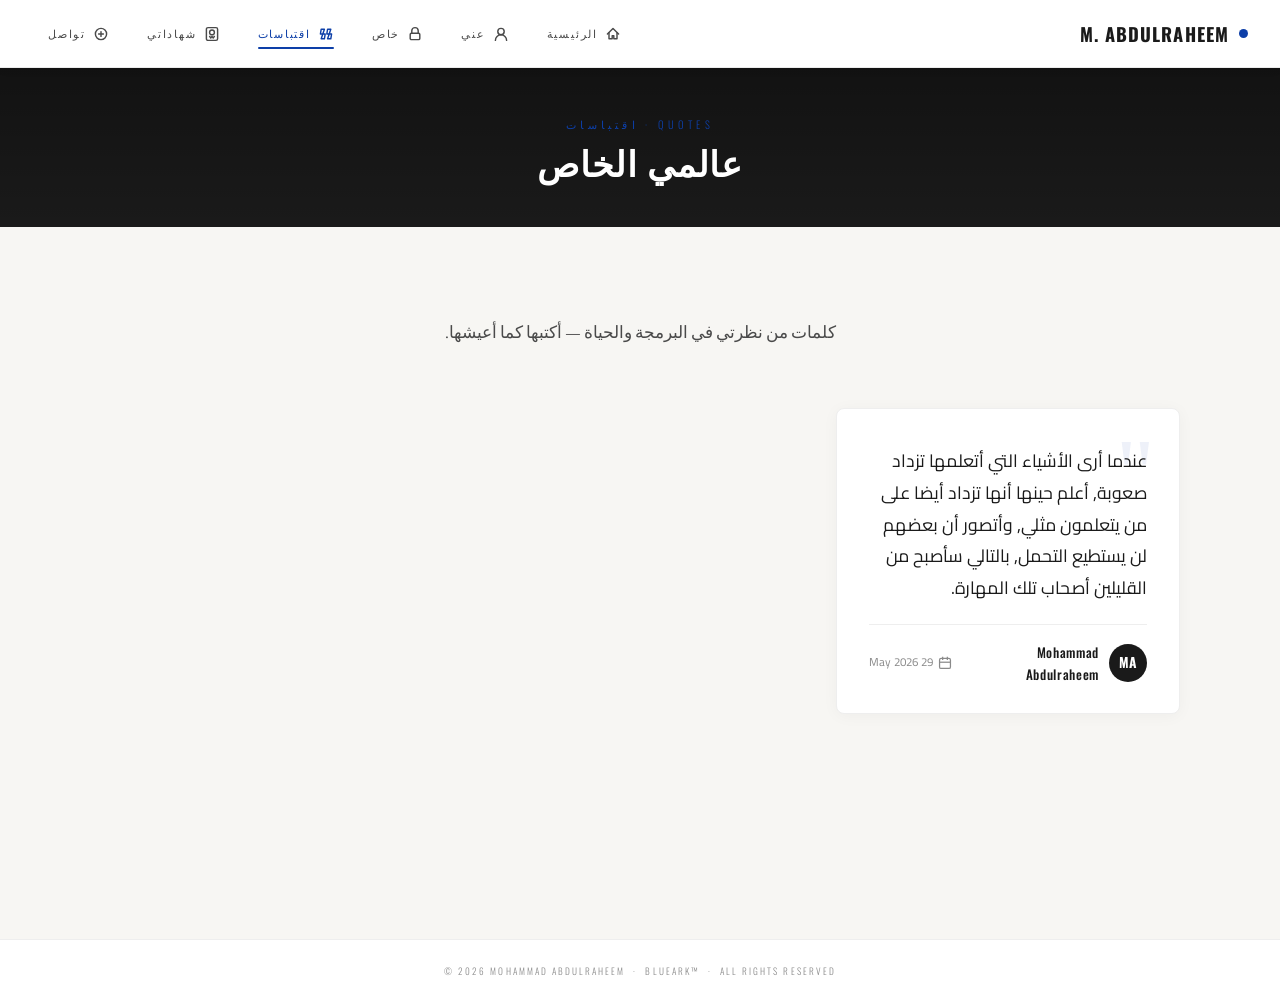
<file: quotes.html>
<!DOCTYPE html>
<html lang="ar" dir="rtl">
<head>
    <meta charset="utf-8">
    <meta name="viewport" content="width=device-width, initial-scale=1.0">
    <title>اقتباساتي | Mohammad Abdulraheem</title>
    <link rel="preconnect" href="https://fonts.googleapis.com">
    <link rel="preconnect" href="https://fonts.gstatic.com" crossorigin>
    <link href="https://fonts.googleapis.com/css2?family=Oswald:wght@200;300;400;500;600;700&family=EB+Garamond:ital,wght@0,400;0,500;1,400&family=Cairo:wght@300;400;500;600;700&display=swap" rel="stylesheet">
    <link rel="stylesheet" href="styles/main.css">
    <style>
        .quotes-page-section {
            padding: 80px 0 88px;
            background: var(--off-white);
            min-height: calc(100vh - var(--nav-height) - 120px);
        }
        .section-header { text-align: center; margin-bottom: 60px; }
        .section-header h2 { color: var(--ink); }
        .section-header p { max-width: 480px; margin: 10px auto 0; }

        /* ── QUOTE GRID ── */
        .quotes-grid {
            display: grid;
            grid-template-columns: repeat(auto-fill, minmax(340px, 1fr));
            gap: 24px;
        }

        /* ── QUOTE CARD — the reusable unit ──
           To add a new quote: copy the block marked [QUOTE CARD TEMPLATE]
           Change: .quote-body text + .quote-date text. That's it.
        */
        .quote-card {
            background: #fff; border-radius: 8px;
            padding: 36px 32px 28px;
            position: relative;
            box-shadow: 0 2px 16px rgba(0,0,0,.04);
            border: 1px solid #eee;
            transition: box-shadow var(--t) var(--ease), transform var(--t) var(--ease);
            display: flex; flex-direction: column;
        }
        .quote-card:hover {
            box-shadow: 0 10px 36px rgba(0,0,0,.09);
            transform: translateY(-3px);
        }
        /* Large decorative quote mark */
        .quote-card::before {
            content: '"';
            position: absolute; top: 16px; right: 24px;
            font-family: 'Georgia', serif; font-size: 6em;
            color: rgba(13,63,168,.07); line-height: 1;
            pointer-events: none; user-select: none;
        }
        /* Optional: accent left-border variant */
        .quote-card.featured { border-right: 4px solid var(--accent); }

        .quote-body {
            font-family: 'Cairo', sans-serif;
            font-size: 1.1em; line-height: 1.8; color: var(--ink);
            margin-bottom: 20px; flex-grow: 1;
            position: relative; z-index: 1;
        }
        .quote-footer {
            display: flex; align-items: center;
            justify-content: space-between;
            border-top: 1px solid #eee; padding-top: 16px; gap: 12px;
        }
        .quote-author-block { display: flex; align-items: center; gap: 10px; }
        .quote-avatar {
            width: 38px; height: 38px; border-radius: 50%;
            background: var(--ink); color: #fff;
            display: flex; align-items: center; justify-content: center;
            font-family: 'Oswald', sans-serif; font-weight: 700;
            font-size: .85em; letter-spacing: .04em; flex-shrink: 0;
        }
        .quote-author-name {
            font-family: 'Oswald', sans-serif; font-weight: 500;
            font-size: .82em; letter-spacing: .05em; color: var(--ink);
        }
        .quote-date {
            font-family: 'Cairo', sans-serif; font-size: .72em;
            color: var(--ink-light); white-space: nowrap;
            display: flex; align-items: center; gap: 5px;
        }
        .quote-date svg {
            width: 14px; height: 14px;
            stroke: var(--ink-light); fill: none; stroke-width: 1.6;
        }
        /* Calendar SVG shorthand — reused in every card */
        .cal-svg { display: inline-block; }

        /* ── ADD PLACEHOLDER ── */
        .quote-add-placeholder {
            border: 2px dashed #d5d5d5; background: transparent;
            display: flex; align-items: center; justify-content: center;
            flex-direction: column; gap: 10px;
            cursor: default; transition: border-color var(--t), background var(--t);
            min-height: 200px; border-radius: 8px;
            color: var(--ink-light);
            font-family: 'Cairo', sans-serif; font-size: .9em;
        }
        .quote-add-placeholder .plus-icon {
            width: 40px; height: 40px; border-radius: 50%;
            background: #eee; display: flex; align-items: center;
            justify-content: center; font-size: 1.4em; color: var(--ink-mid);
        }

        @media (max-width: 720px) { .quotes-grid { grid-template-columns: 1fr; } }
    </style>
</head>
<body data-page="quotes">

    <nav class="topnav light" id="topnav">
        <a class="nav-brand" href="index.html">
            <span class="nav-brand-dot"></span> M. ABDULRAHEEM
        </a>
        <button class="nav-toggle" id="navToggle" aria-label="Toggle menu">
            <span></span><span></span><span></span>
        </button>
        <div class="nav-links" id="navLinks">
            <a class="nav-link" href="index.html" data-page="home">
                <span class="nav-link-icon"><svg viewBox="0 0 20 20"><path d="M3 10l7-7 7 7"/><path d="M5 8.5v7.5h4v-4h2v4h4V8.5"/></svg></span> الرئيسية
            </a>
            <a class="nav-link" href="about.html" data-page="about">
                <span class="nav-link-icon"><svg viewBox="0 0 20 20"><circle cx="10" cy="7" r="4"/><path d="M3 18c0-4 3.1-7 7-7s7 3 7 7"/></svg></span> عني
            </a>
            <a class="nav-link" href="khaas.html" data-page="khaas">
                <span class="nav-link-icon"><svg viewBox="0 0 20 20"><rect x="4" y="9" width="12" height="8" rx="1.5"/><path d="M6 9V6a4 4 0 018 0v3"/></svg></span> خاص
            </a>
            <a class="nav-link active" href="quotes.html" data-page="quotes">
                <span class="nav-link-icon"><svg viewBox="0 0 20 20"><path d="M4 4h4l-2 6h3l-1 6H4l2-6H3zM12 4h4l-2 6h3l-1 6h-4l2-6h-3z"/></svg></span> اقتباسات
            </a>
            <a class="nav-link" href="certificates.html" data-page="certificates">
                <span class="nav-link-icon"><svg viewBox="0 0 20 20"><rect x="3" y="2" width="14" height="16" rx="2"/><circle cx="10" cy="8" r="3"/><path d="M7 13l1.5 2L10 13l1.5 2L13 13"/></svg></span> شهاداتي
            </a>
            <a class="nav-link" href="connect.html" data-page="connect">
                <span class="nav-link-icon"><svg viewBox="0 0 20 20"><circle cx="10" cy="10" r="7"/><path d="M7 10h6M10 7v6"/></svg></span> تواصل
            </a>
        </div>
    </nav>

    <div class="page-content">
        <div class="page-title-banner">
            <span class="section-label">Quotes · اقتباسات</span>
            <h2>عالمي الخاص</h2>
        </div>

        <div class="quotes-page-section">
            <div class="container">
                <div class="section-header">
                    <p>كلمات من نظرتي في البرمجة والحياة — أكتبها كما أعيشها.</p>
                </div>

                <div class="quotes-grid">

                    <div class="quote-card">
                        <div class="quote-body">
                            عندما أرى الأشياء التي أتعلمها تزداد صعوبة, أعلم حينها أنها تزداد أيضا على من يتعلمون مثلي, وأتصور أن بعضهم لن يستطيع التحمل, بالتالي سأصبح من القليلين أصحاب تلك المهارة.
                        </div>
                        <div class="quote-footer">
                            <div class="quote-author-block">
                                <div class="quote-avatar">MA</div>
                                <span class="quote-author-name">Mohammad Abdulraheem</span>
                            </div>
                            <span class="quote-date">
                                <svg viewBox="0 0 18 18"><rect x="2" y="3" width="14" height="13" rx="2"/><line x1="2" y1="8" x2="16" y2="8"/><line x1="6" y1="1" x2="6" y2="5"/><line x1="12" y1="1" x2="12" y2="5"/></svg>
                                29 May 2026
                            </span>
                        </div>
                    </div>
                </div>
            </div>
        </div>

        <footer class="footer-bar">
            © 2026 Mohammad Abdulraheem &nbsp;·&nbsp; BlueArk™ &nbsp;·&nbsp; All Rights Reserved
        </footer>
    </div>

    <script src="components/nav.js" data-page="quotes"></script>
</body>
</html>
</file>
<file: styles/main.css>
/* ═══════════════════════════════════════════════
   SHARED STYLES — Mohammad Abdulraheem Portfolio
   Import this in every page.
   ═══════════════════════════════════════════════ */

:root {
    --white: #ffffff;
    --off-white: #f7f6f3;
    --cream: #f0ede6;
    --black: #0a0a0a;
    --ink: #1a1a1a;
    --ink-mid: #4a4a4a;
    --ink-light: #8a8a8a;
    --ink-faint: #c5c5c5;
    --accent: #0d3fa8;
    --accent-dark: #082d7a;
    --accent-glow: rgba(13, 63, 168, .15);
    --gold: #b8860b;
    --gold-light: #d4a843;
    --ease: cubic-bezier(.23, 1, .32, 1);
    --t: .28s;
    --nav-height: 68px;
}

*,*::before,*::after { box-sizing: border-box; margin: 0; padding: 0; }
html { scroll-behavior: smooth; }
body {
    font-family: 'EB Garamond', Georgia, serif;
    font-size: 16px;
    line-height: 1.7;
    color: #1a1a1a;
    background: #fff;
    -webkit-font-smoothing: antialiased;
    -moz-osx-font-smoothing: grayscale;
    overflow-x: hidden;
    padding-top: var(--nav-height);
}
a { text-decoration: none; color: inherit; }
img { display: block; max-width: 100%; }
ul { list-style: none; }

h1,h2,h3,h4,h5 {
    font-family: 'Oswald', sans-serif;
    letter-spacing: .02em;
    line-height: 1;
}
h1 { font-size: clamp(2.6em, 6.5vw, 4.8em); font-weight: 700; }
h2 { font-size: clamp(1.8em, 3.5vw, 2.6em); font-weight: 600; }
h3 { font-size: 1.5em; font-weight: 400; }
h4 { font-size: .85em; font-weight: 700; letter-spacing: .14em; text-transform: uppercase; }
p  { font-size: 1.05em; line-height: 1.85; color: var(--ink-mid); margin: 14px 0; }
strong { font-weight: 600; color: var(--ink); }

.section-label {
    display: block;
    font-family: 'Oswald', sans-serif;
    font-size: .66em;
    font-weight: 300;
    letter-spacing: .4em;
    text-transform: uppercase;
    color: var(--accent);
    margin-bottom: 10px;
}

/* ── CONTAINER ── */
.container { width: min(1080px, 90vw); margin: 0 auto; }

/* ── BUTTONS ── */
.btn {
    display: inline-flex; align-items: center; gap: 8px;
    padding: 11px 24px;
    font-family: 'Oswald', sans-serif;
    font-size: .72em; font-weight: 500; letter-spacing: .2em;
    text-transform: uppercase;
    transition: background var(--t) var(--ease), box-shadow var(--t) var(--ease), color var(--t), border-color var(--t);
    cursor: pointer; border: none; outline: none; border-radius: 3px;
}
.btn-solid { background: var(--accent); color: #fff; }
.btn-solid:hover { background: var(--accent-dark); box-shadow: 0 8px 28px rgba(13,63,168,.35); }
.btn-outline { background: transparent; color: rgba(255,255,255,.8); border: 1.5px solid rgba(255,255,255,.35); }
.btn-outline:hover { background: rgba(255,255,255,.1); border-color: rgba(255,255,255,.8); color: #fff; }
.btn-ghost { background: transparent; color: var(--accent); border: 1.5px solid var(--accent); }
.btn-ghost:hover { background: var(--accent); color: #fff; }

/* ── TAGS ── */
.tags { display: flex; flex-wrap: wrap; gap: 8px; margin-top: 24px; }
.tag {
    display: inline-block; padding: 5px 13px;
    border: 1px solid var(--ink);
    font-family: 'Oswald', sans-serif; font-size: .64em; font-weight: 400;
    letter-spacing: .13em; text-transform: uppercase; color: var(--ink);
    transition: background var(--t), color var(--t); cursor: default; border-radius: 2px;
}
.tag:hover { background: var(--ink); color: #fff; }
.tag-accent { background: var(--accent); border-color: var(--accent); color: #fff; }
.tag-accent:hover { background: var(--accent-dark); border-color: var(--accent-dark); }
.tag-gold { background: var(--gold); border-color: var(--gold); color: #fff; }
.tag-gold:hover { background: #9a6d0c; border-color: #9a6d0c; }

/* ── PAGE TITLE BANNER ── */
.page-title-banner {
    background: var(--ink); padding: 48px 0; text-align: center;
    position: relative; overflow: hidden;
}
.page-title-banner::after {
    content: ''; position: absolute; inset: 0;
    background: linear-gradient(180deg, rgba(0,0,0,.3) 0%, transparent 100%);
    pointer-events: none;
}
.page-title-banner h2 {
    color: #fff; position: relative; z-index: 2;
    font-size: clamp(1.6em, 3vw, 2.2em);
}
.page-title-banner .section-label { position: relative; z-index: 2; color: var(--accent); }

/* ── PAGE ENTRY ANIMATION ── */
.page-content {
    animation: pageFadeIn .5s var(--ease);
}
@keyframes pageFadeIn {
    from { opacity: 0; transform: translateY(18px); }
    to   { opacity: 1; transform: translateY(0); }
}

/* ── TOP NAVBAR ── */
.topnav {
    position: fixed; top: 0; left: 0; right: 0; z-index: 500;
    height: var(--nav-height);
    background: rgba(10,10,10,.94);
    backdrop-filter: blur(18px); -webkit-backdrop-filter: blur(18px);
    border-bottom: 1px solid rgba(255,255,255,.07);
    display: flex; align-items: center; justify-content: space-between;
    padding: 0 32px;
    transition: background var(--t);
}
.topnav.light {
    background: rgba(255,255,255,.94);
    border-bottom: 1px solid rgba(0,0,0,.08);
    box-shadow: 0 1px 12px rgba(0,0,0,.04);
}
.topnav.light .nav-brand { color: var(--ink); }
.topnav.light .nav-link { color: var(--ink-mid); }
.topnav.light .nav-link:hover, .topnav.light .nav-link.active { color: var(--accent); }
.topnav.light .nav-link.active::after { background: var(--accent); }
.topnav.light .nav-toggle span { background: var(--ink); }

.nav-brand {
    font-family: 'Oswald', sans-serif; font-size: 1.15em; font-weight: 700;
    letter-spacing: .06em; color: #fff;
    display: flex; align-items: center; gap: 10px;
    transition: color var(--t); white-space: nowrap;
}
.nav-brand-dot {
    width: 9px; height: 9px; border-radius: 50%;
    background: var(--accent); display: inline-block; flex-shrink: 0;
}
.nav-links { display: flex; gap: 6px; align-items: center; }
.nav-link {
    font-family: 'Oswald', sans-serif; font-size: .7em; font-weight: 400;
    letter-spacing: .16em; text-transform: uppercase;
    color: rgba(255,255,255,.7); padding: 8px 16px; position: relative;
    transition: color var(--t); cursor: pointer; white-space: nowrap;
    display: flex; align-items: center; gap: 7px;
}
.nav-link:hover { color: #fff; }
.nav-link.active { color: #fff; }
.nav-link.active::after {
    content: ''; position: absolute; bottom: 2px;
    left: 16px; right: 16px; height: 2px;
    background: var(--accent); border-radius: 1px;
}
.nav-link-icon { width: 16px; height: 16px; flex-shrink: 0; }
.nav-link-icon svg {
    width: 16px; height: 16px; fill: none;
    stroke: currentColor; stroke-width: 1.8;
    stroke-linecap: round; stroke-linejoin: round;
}
.nav-toggle {
    display: none; flex-direction: column; gap: 5px;
    cursor: pointer; background: none; border: none; padding: 6px; z-index: 501;
}
.nav-toggle span {
    display: block; width: 24px; height: 2px; background: #fff;
    border-radius: 1px; transition: transform var(--t), opacity var(--t);
}

/* ── FOOTER BAR ── */
.footer-bar {
    padding: 24px 0; text-align: center;
    font-family: 'Oswald', sans-serif; font-size: .58em; font-weight: 300;
    letter-spacing: .22em; color: var(--ink-light);
    text-transform: uppercase; border-top: 1px solid #eee;
    direction: ltr;
}
.footer-bar.dark {
    border-top-color: rgba(255,255,255,.05);
    color: rgba(255,255,255,.16);
}

/* ── IEEE BADGE ── */
.ieee-badge-card {
    display: inline-flex; align-items: center; gap: 14px;
    background: #f9f7f1; border: 1px solid #e0d9c8;
    padding: 14px 22px; border-radius: 6px; margin-top: 20px;
    transition: box-shadow var(--t);
}
.ieee-badge-card:hover { box-shadow: 0 6px 24px rgba(0,0,0,.06); }
.ieee-icon-wrap {
    width: 48px; height: 48px; flex-shrink: 0;
    background: #fff; border-radius: 50%;
    display: flex; align-items: center; justify-content: center;
    border: 2px solid #d0c8b0;
}
.ieee-icon-wrap svg { width: 28px; height: 28px; }
.ieee-info .ieee-title {
    display: block;
    font-family: 'Oswald', sans-serif; font-weight: 600; font-size: .85em;
    letter-spacing: .04em; color: var(--ink);
}
.ieee-info .ieee-sub {
    font-size: .75em; color: var(--ink-mid); font-family: 'Cairo', sans-serif;
}

/* ── RESPONSIVE ── */
@media (max-width: 860px) {
    .nav-links {
        position: fixed; top: 0; right: -100%; width: 280px; height: 100vh;
        background: rgba(10,10,10,.97); flex-direction: column;
        padding: 80px 24px 24px; gap: 4px;
        transition: right var(--t) var(--ease); z-index: 499;
    }
    .nav-links.open { right: 0; }
    .nav-toggle { display: flex; }
    .nav-link { padding: 12px 16px; font-size: .75em; width: 100%; }
}
@media (max-width: 520px) {
    .hero-cta-row { flex-direction: column; gap: 8px; }
    .hero-cta-row .btn { width: 100%; justify-content: center; }
}
</file>
